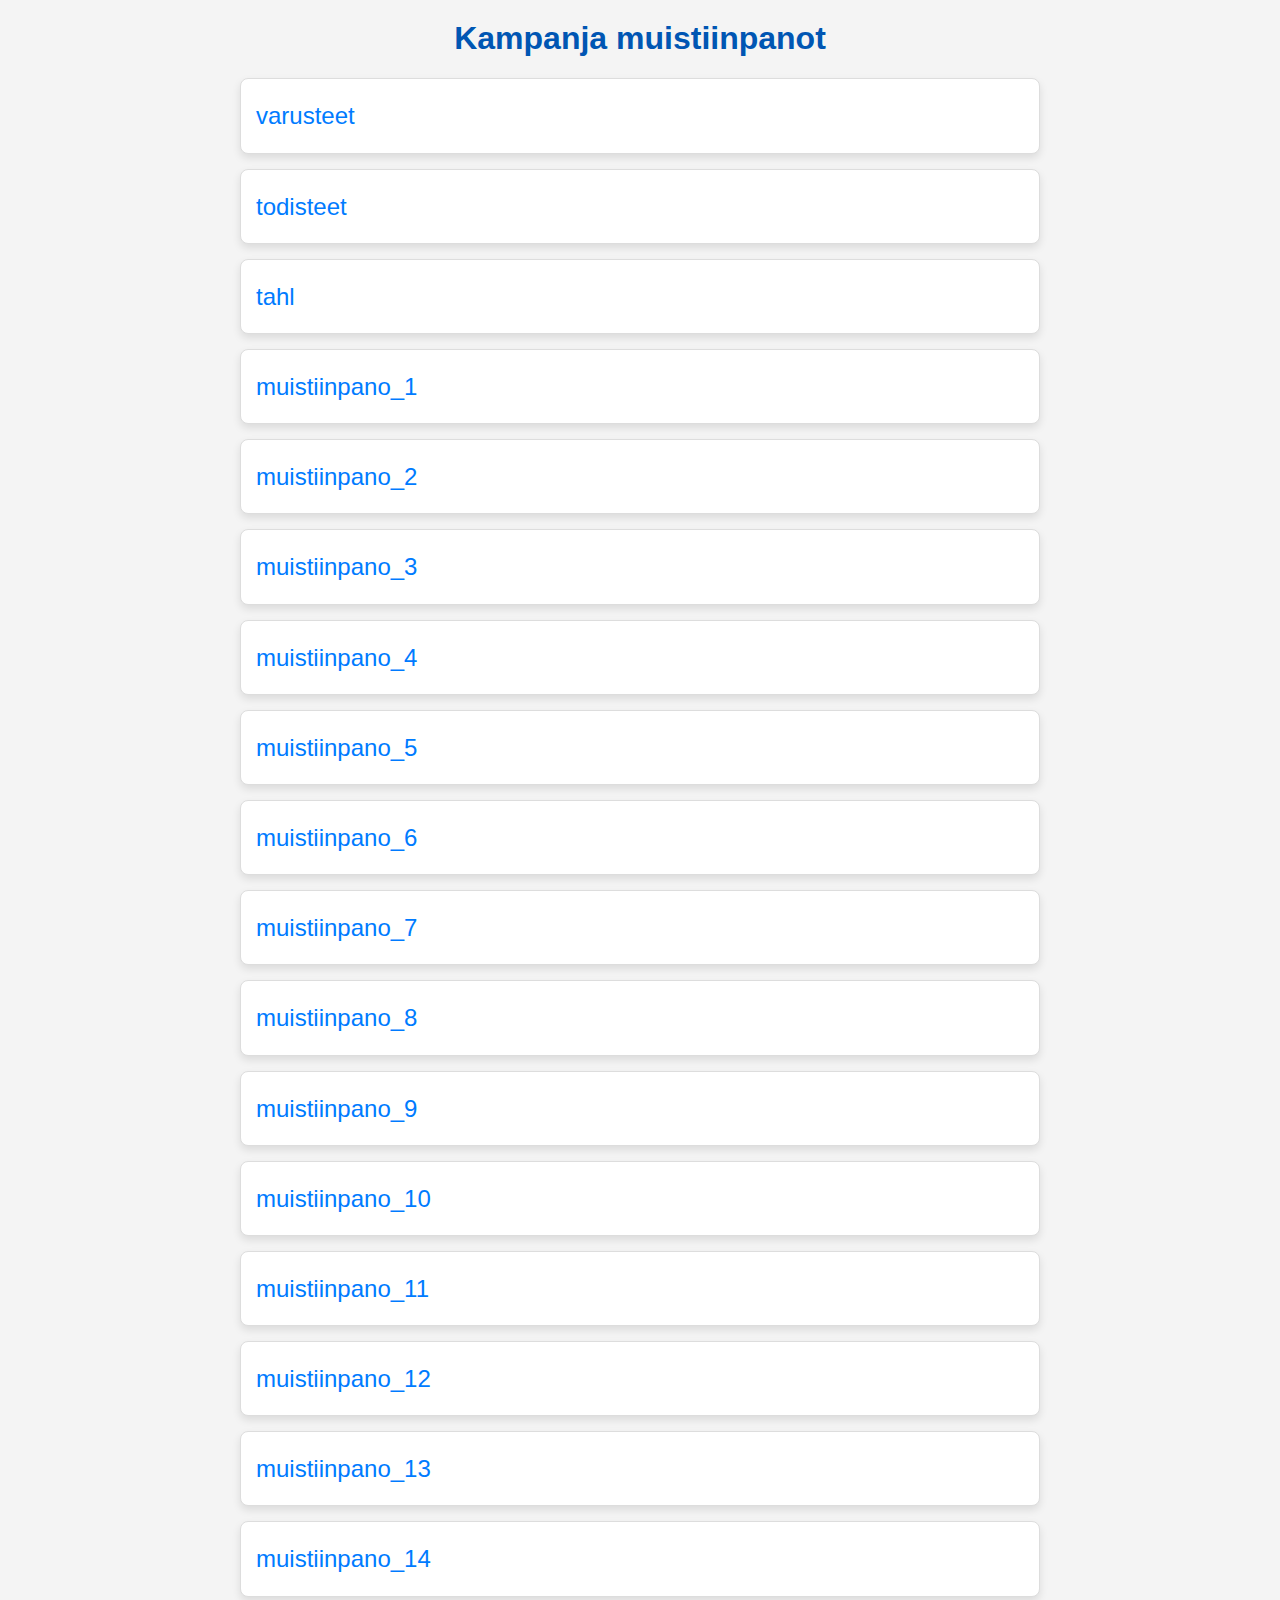
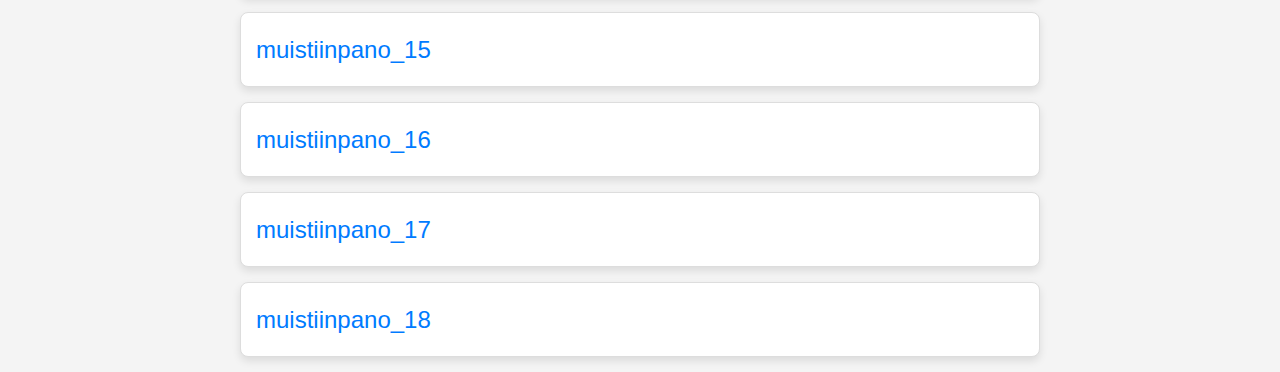
<file: index.html>
<!DOCTYPE html>
<html lang="fi">
<head>
    <meta charset="UTF-8">
    <title>Kampanja muistiinpanot</title>
    <link rel="stylesheet" href="style.css">

</head>
<body>
    <h1>Kampanja muistiinpanot</h1>
    <ul id="notes-list">Ladataan...</ul>

    <script>
        async function loadNotes() {
            try {
                let response = await fetch('notes/list.json');
                if (!response.ok) {
                    throw new Error("Tiedostoa ei löydy!");
                }

                let data = await response.text();
                let notes;
                try {
                    notes = JSON.parse(data);
                } catch (error) {
                    console.error("JSON-virhe:", error);
                    document.getElementById("notes-list").innerText = "Virhe ladattaessa muistiinpanoja!";
                    return;
                }

                if (!Array.isArray(notes)) {
                    console.error("Virhe: `notes` ei ole taulukko!", notes);
                    document.getElementById("notes-list").innerText = "Virhe muistiinpanojen latauksessa!";
                    return;
                }

                let notesList = document.getElementById("notes-list");
                notesList.innerHTML = ""; // Tyhjennetään oletusteksti

                notes.forEach(note => {
                    let li = document.createElement("li");
                    li.innerHTML = `<a href="note.html?file=${note.file}">${note.title}</a>`;
                    notesList.appendChild(li);
                });

            } catch (error) {
                console.error("Latausvirhe:", error);
                document.getElementById("notes-list").innerText = "Virhe ladattaessa muistiinpanoja!";
            }
        }

        loadNotes();
    </script>
</body>
</html>
</file>
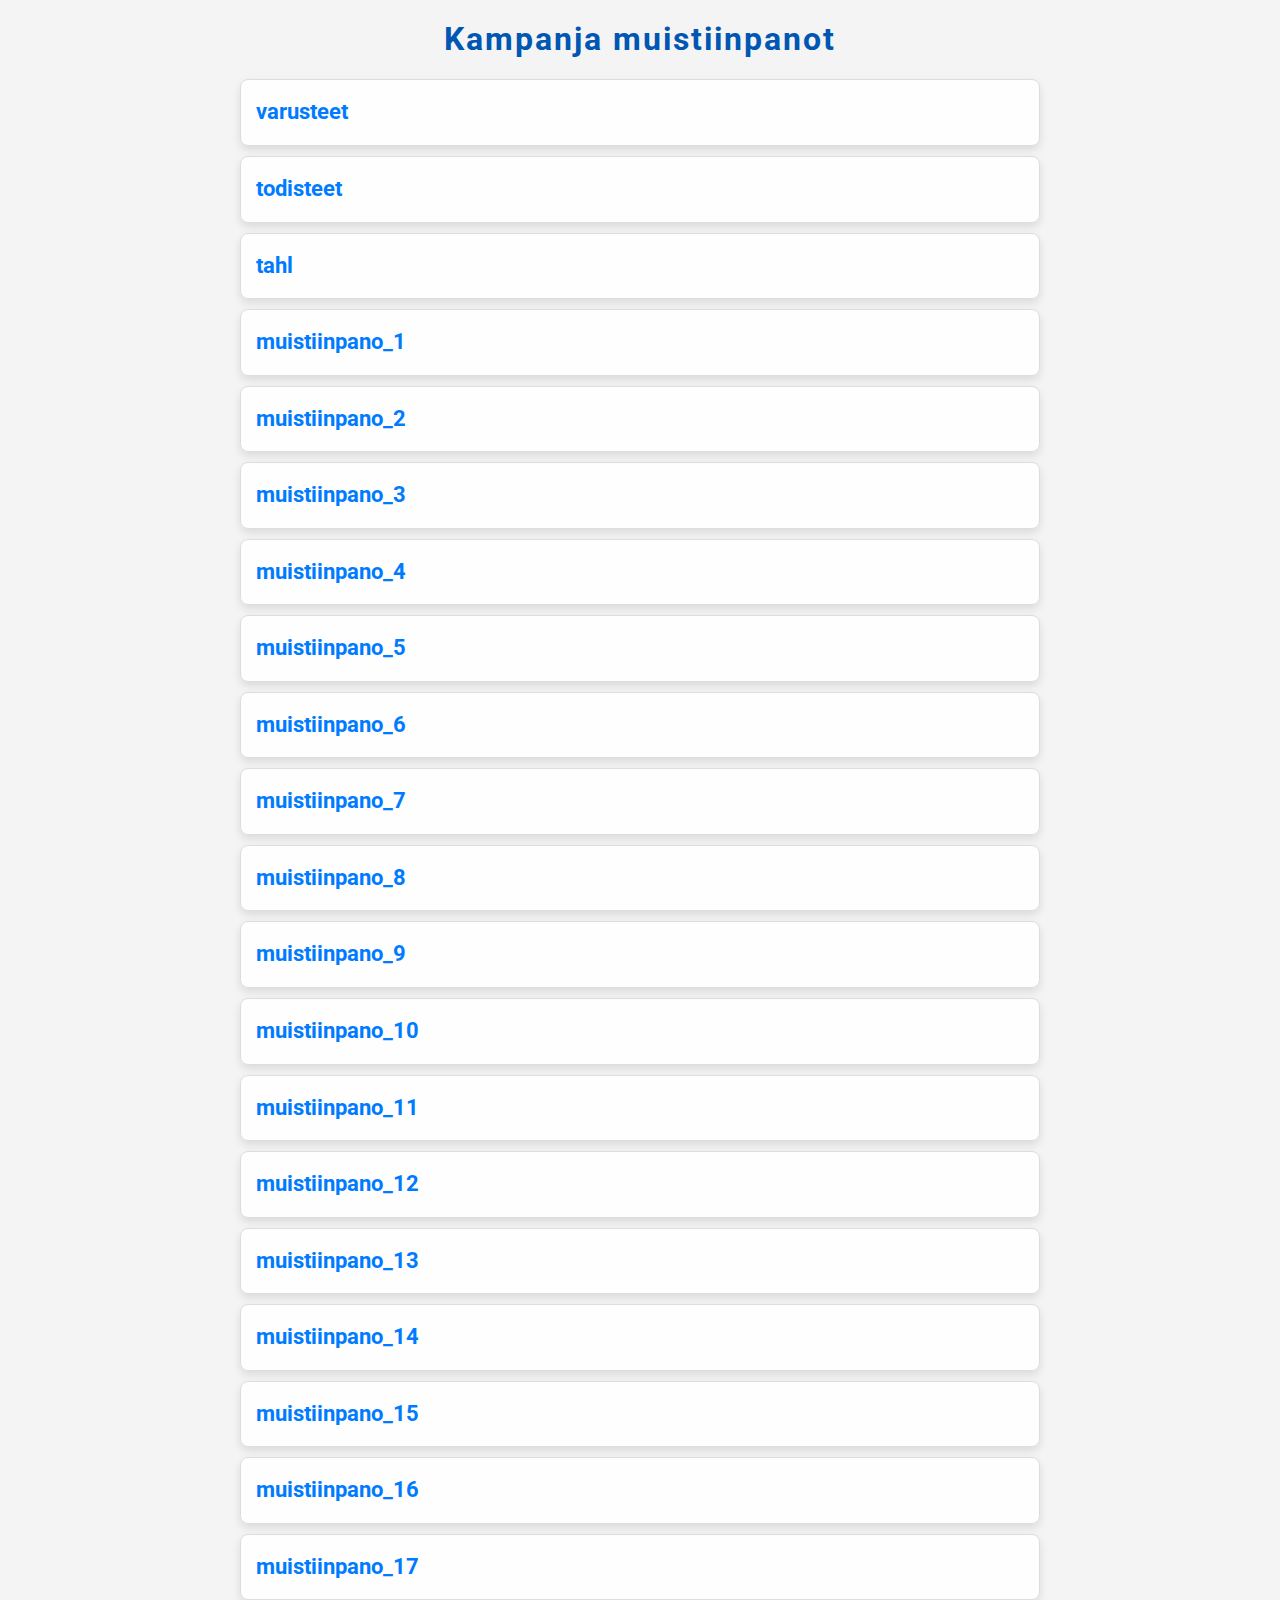
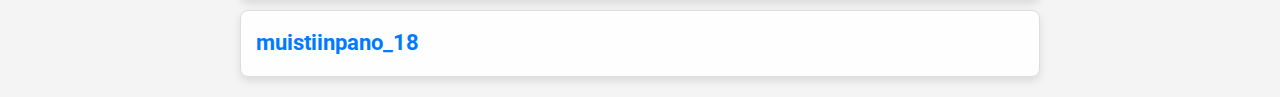
<file: docs/index.html>
<!DOCTYPE html>
<html lang="fi">
<head>
  <!-- Määritellään merkkikoodaukseksi UTF-8, mikä varmistaa erikoismerkkien oikean näytön -->
  <meta charset="UTF-8">
  <!-- Responsiivisuusasetukset: varmistetaan, että sivu skaalautuu hyvin eri laitteilla -->
  <meta name="viewport" content="width=device-width, initial-scale=1.0">
  <!-- Sivun otsikko, joka näkyy selaimen välilehdessä -->
  <title>Kampanja muistiinpanot</title>
  <!-- Sivun kuvaus hakukoneille ja sosiaaliselle medialle -->
  <meta name="description" content="D&D-kampanjan muistiinpanot. Selaa ja lue aiempia muistiinpanoja helposti.">
  <!-- Linkitetään ulkoinen CSS-tiedosto, jonka oletetaan sijaitsevan docs-kansion juurella -->
  <link rel="stylesheet" href="style.css">
</head>
<body>
  <!-- Sivun pääotsikko -->
  <h1>Kampanja muistiinpanot</h1>

  <!-- Lista, johon muistiinpanot lisätään dynaamisesti.
       aria-live="polite" varmistaa, että apuvälineet huomaavat päivittyvän sisällön -->
  <ul id="notes-list" aria-live="polite">Ladataan...</ul>

  <script>
    /**
     * Lataa muistiinpanot JSON-tiedostosta ja lisää ne listaan.
     * Oletuksena JSON-tiedosto sijaitsee docs/notes/list.json.
     */
    async function loadNotes() {
      // Haetaan HTML-elementti, johon muistiinpanot tullaan lisäämään.
      const notesList = document.getElementById("notes-list");
      try {
        // Yritetään ladata JSON-tiedosto, jossa on muistiinpanojen tiedot.
        let response = await fetch('notes/list.json');
        // Tarkistetaan, onnistuiko tiedoston lataaminen.
        if (!response.ok) {
          // Jos lataus epäonnistuu, heitetään virhe, jossa näkyy virhekoodi ja -viesti.
          throw new Error(`Tiedoston lataus epäonnistui: ${response.status} ${response.statusText}`);
        }
        // Muutetaan ladattu data JSON-muotoon.
        let data = await response.json();
        // Varmistetaan, että data on taulukko, jossa odotetaan olevan muistiinpano-objekteja.
        if (!Array.isArray(data)) {
          throw new Error("Muistiinpanot eivät ole taulukossa!");
        }
        // Tyhjennetään listan sisältö ennen uusien muistiinpanojen lisäämistä.
        notesList.innerHTML = "";
        // Käydään läpi jokainen muistiinpano-taulukon objekti
        data.forEach(note => {
          // Tarkistetaan, että muistiinpanolla on sekä otsikko että tiedostonimi
          if (note.title && note.file) {
            // Luodaan uusi listaelementti
            let li = document.createElement("li");
            // Lisätään listaelementtiin linkki, joka ohjaa note.html-sivulle parametrilla tiedostonimi
            li.innerHTML = `<a href="note.html?file=${encodeURIComponent(note.file)}">${note.title}</a>`;
            // Lisätään luotu listaelementti muistiinpanolistaan
            notesList.appendChild(li);
          } else {
            // Jos muistiinpano-objekti puuttuu tarvittavia tietoja, tulostetaan varoitus konsoliin
            console.warn("Virheellinen muistiinpano-objekti:", note);
          }
        });
        // Jos listaan ei lisätty yhtään muistiinpanoa, näytetään viesti "Ei muistiinpanoja."
        if (notesList.innerHTML === "") {
          notesList.innerText = "Ei muistiinpanoja.";
        }
      } catch (error) {
        // Mikäli virhe tapahtuu, tulostetaan virhe konsoliin ja näytetään virheilmoitus listassa punaisella värillä.
        console.error("Muistiinpanojen latausvirhe:", error);
        notesList.innerHTML = `<li style="color: red;">⚠️ Virhe ladattaessa muistiinpanoja!</li>`;
      }
    }

    // Kutsutaan loadNotes-funktiota heti, kun sivu latautuu,
    // jotta muistiinpanot haetaan ja näytetään automaattisesti.
    loadNotes();
  </script>
</body>
</html>
</file>
<file: style.css>
/* Lisää tyyli kuville */
        img {
            display: block;
            max-width: 100%;  /* Kuvan leveys ei ylitä säilön leveyttä */
            max-height: 300px; /* Kuvan korkeus ei ylitä 300px */
            margin: 0 auto;    /* Keskittää kuvan vaakasuunnassa */
            height: auto;      /* Korkeus säilyttää mittasuhteet */
        }
                body {
            font-family: Arial, sans-serif;
            margin: 0;
            padding: 0;
            background-color: #f4f4f4; /* Vaalean harmaa taustaväri */
            color: #333; /* Tumman harmaa teksti */
        }
        h1 {
            text-align: center;
            font-size: 2em;
            margin-top: 20px;
            color: #0056b3; /* Sininen väri */
        }
        ul#notes-list {
            list-style-type: none; /* Poistaa luettelopisteet */
            padding: 0;
            max-width: 800px;
            margin: 0 auto; /* Keskittää listan */
            font-size: 20px;  /* Suuremman kokoinen fontti listalle */
            line-height: 1.8;  /* Lisää riviväliä, jotta teksti on helpommin luettavissa */
        }
        
        ul#notes-list li {
            background-color: #fff; /* Valkoinen tausta */
            padding: 15px;
            margin-bottom: 15px;
            border: 1px solid #ddd; /* Vaalea reuna */
            border-radius: 8px; /* Pyöristetyt kulmat */
            box-shadow: 0 4px 8px rgba(0, 0, 0, 0.1);
        }
        
        ul#notes-list li a {
            color: #007bff; /* Linkkien väri */
            text-decoration: none; /* Poistaa alleviivauksen */
            font-size: 1.2em;  /* Suuremman kokoinen linkki */

        }
        
        ul#notes-list li a:hover {
            text-decoration: underline; /* Lisää alleviivauksen hover-tilassa */
        }

        /* Mobiililaitteille suurempi fonttikoko */
        @media screen and (max-width: 600px) {
        ul#notes-list {
        font-size: 24px;  /* Listan fonttikoko kasvaa mobiililaitteilla */
        }

        ul#notes-list li {
        padding: 20px;  /* Suurempi väli listan kohteiden ympärillä */
            }
        }

        @media screen and (max-width: 600px) {
            body {
                padding: 10px;
            }
        
            h1 {
                font-size: 1.5em;
            }
        
            ul#notes-list {
                padding-left: 20px;
            }
        
            ul#notes-list li {
                font-size: 14px;
            }
        }
        #note-content {
            width: 80%;           /* Tekstin leveys 80% säilön leveydestä */
            margin: 0 auto;       /* Keskittää elementin */
            text-align: center;   /* Keskittää tekstin */
            line-height: 1.6;     /* Lisää riviväliä tekstille luettavuuden parantamiseksi */
            font-size: 16px;  /* Perusfonttikoko */

        }

        /* Mobiililaitteet (näytön leveys alle 600px) */
@media screen and (max-width: 600px) {
    #note-content {
        font-size: 24px;  /* Suurempi fonttikoko mobiililaitteilla */
    }
    body {
        background-color: olive;
      }

    a.back-link {
        font-size: 24px; /* Mobiilissa suurempi fonttikoko linkille */
    }
}

        a.back-link {
            display: block;
            text-align: center;
            margin-top: 20px;
            margin-bottom: 20px;
            font-size: 16px;
            color: #007bff;
            text-decoration: none;
        }
        
        a.back-link:hover {
            text-decoration: underline;
        }
</file>
<file: docs/style.css>
/* 
=============================================
📌 1. FONTIT JA YLEISET ASETUKSET
=============================================
*/

/* Tuodaan Google Fonts -fontti (Roboto), joka tekee tekstistä modernimman ja luettavamman */
@import url('https://fonts.googleapis.com/css2?family=Roboto:wght@400;700&display=swap');

/* Sivun yleiset tyylit */
body {
    font-family: 'Roboto', Arial, sans-serif; /* Käytetään Robotoa, mutta varalla Arial ja sans-serif */
    margin: 0;
    padding: 0;
    background-color: #f4f4f4; /* Vaaleanharmaa tausta */
    color: #333; /* Tummanharmaa teksti */
    text-align: center; /* Keskittää otsikot ja muut elementit */
}

/* 
=============================================
🔠 2. OTSIKON MUOTOILU
=============================================
*/

h1 {
    font-size: 2em; /* Isompi fonttikoko */
    color: #0056b3; /* Syvä sininen väri */
    margin-top: 20px;
    font-weight: 700; /* Paksumpi fontti */
    letter-spacing: 2px; /* Lisää välistystä kirjaimiin */
    
    /* Sininen liukuväri, joka luo tyylikkään efektin */
   /* background: linear-gradient(to right, #0056b3, #007bff);
    -webkit-background-clip: text;
    -webkit-text-fill-color: transparent; */
}

/* 
=============================================
📜 3. MUISTIINPANOJEN LISTA
=============================================
*/

/* Muistiinpanoluettelo */
ul#notes-list {
    list-style-type: none; /* Poistaa perinteiset luettelomerkit */
    padding: 0;
    max-width: 800px;
    margin: 20px auto;
    font-size: 18px;
    line-height: 1.6;
    text-align: left; /* Teksti tasaantuu vasemmalle */
}

/* Yksittäinen muistiinpanoelementti */
ul#notes-list li {
    background-color: rgba(255, 255, 255, 0.9); /* Valkoinen tausta, mutta hieman läpinäkyvä */
    padding: 15px;
    margin-bottom: 10px;
    border: 1px solid #ddd; /* Vaalea reunaviiva */
    border-radius: 8px; /* Pyöristetyt reunat */
    
    /* Varjoefekti, joka tekee elementistä kolmiulotteisemman */
    box-shadow: 0 4px 8px rgba(0, 0, 0, 0.1);
    
    /* Animaatio hover-tilaan */
    transition: transform 0.3s ease, box-shadow 0.3s ease;
}

/* Hover-efekti (kun hiiri on muistiinpanon päällä) */
ul#notes-list li:hover {
    transform: translateY(-1px); /* Nostaa elementtiä ylöspäin */
    box-shadow: 0 6px 12px rgba(0, 0, 0, 0.2); /* Syvempi varjo */
}

/* Linkkien muotoilu muistiinpanojen sisällä */
ul#notes-list li a {
    color: #007bff; /* Sininen väri */
    text-decoration: none; /* Poistaa alleviivauksen */
    font-size: 1.2em;
    font-weight: bold;
}

/* Linkin hover-tila */
ul#notes-list li a:hover {
    text-decoration: underline; /* Alleviivaa linkin, kun hiiri on päällä */
}

/* 
=============================================
🔗 4. NAVIGOINTIPALKIN MUOTOILU
=============================================
*/

nav {
    background: rgba(0, 0, 0, 0.8); /* Tumma läpinäkyvä tausta */
    padding: 10px 0;
}

nav ul {
    list-style: none;
    padding: 0;
    margin: 0;
    text-align: center;
}

nav ul li {
    display: inline;
    margin-right: 15px;
}

/* Navigointipalkin linkkien tyyli */
nav ul li a {
    color: white;
    text-decoration: none;
    padding: 10px 15px;
    display: inline-block;
}

/* Linkkien hover-tila navigointipalkissa */
nav ul li a:hover {
    background-color: #007bff;
    border-radius: 5px;
}

/* 
=============================================
↩️ 5. TAKAISIN-LINKKI
=============================================
*/

a.back-link {
    display: inline-block;
    margin-top: 20px;
    font-size: 18px;
    color: #fff;
    background: #007bff;
    padding: 10px 20px;
    border-radius: 5px;
    text-decoration: none;
    transition: background 0.3s ease;
    margin-bottom: 40px; /* Lisää tilaa linkin alle */

}

/* Takaisin-linkin hover-tila */
a.back-link:hover {
    background: #0056b3;
}

/* 
=============================================
📱 6. RESPONSIIVISUUS (MOBIILINÄYTTÖJEN TUKI)
=============================================
*/

/* Alle 600px leveille näytöille (puhelimet) */
@media screen and (max-width: 600px) {
    body {
        padding: 10px;
    }

    h1 {
        font-size: 2em; /* Pienempi fontti mobiilissa */
    }

    ul#notes-list {
        font-size: 16px;
    }

    ul#notes-list li {
        padding: 12px;
    }

    a.back-link {
        font-size: 16px;
    }
}

/* Kuvien muotoilu, jotta ne eivät kasva liian suuriksi */
#note-content img {
    max-width: 100%; /* Kuva ei voi ylittää säilön leveyttä */
    max-height: 500px; /* Kuvan maksimikorkeus */
    height: auto; /* Säilyttää kuvan mittasuhteet */
    display: block; /* Poistaa ylimääräiset tyhjät tilat kuvan ympäriltä */
    margin: 10px auto; /* Keskittää kuvat automaattisesti */
    border-radius: 8px; /* Pehmentää kuvien reunoja */
    box-shadow: 0 4px 8px rgba(0, 0, 0, 0.1); /* Lisää kevyen varjon */
    object-fit: contain; /* Pitää kuvan mittasuhteet oikeina eikä venytä */
}

/* Mobiililaitteiden optimointi (pienempi max-height ja leveys) */
@media screen and (max-width: 600px) {
    #note-content img {
        max-width: 90%; /* Pienennetään hieman mobiilissa */
        max-height: 300px; /* Mobiilissa kuvat eivät vie liikaa tilaa */
    }
}

/* Muistiinpanon sisältö - Rajoittaa tekstin leveyden ja parantaa luettavuutta */
#note-content {
    max-width: 800px; /* Teksti ei leviä liian leveäksi */
    margin: 0 auto; /* Keskittää tekstin */
    padding: 20px; /* Lisää tyhjää tilaa reunoille */
    text-align: left; /* Teksti tasaantuu vasemmalle */
    line-height: 1.6; /* Lisää riviväliä parantamaan luettavuutta */
    font-size: 18px; /* Sopivan kokoinen fontti */
    word-wrap: break-word; /* Estää pitkien sanojen venyttämisen yli rajan */
}
</file>
